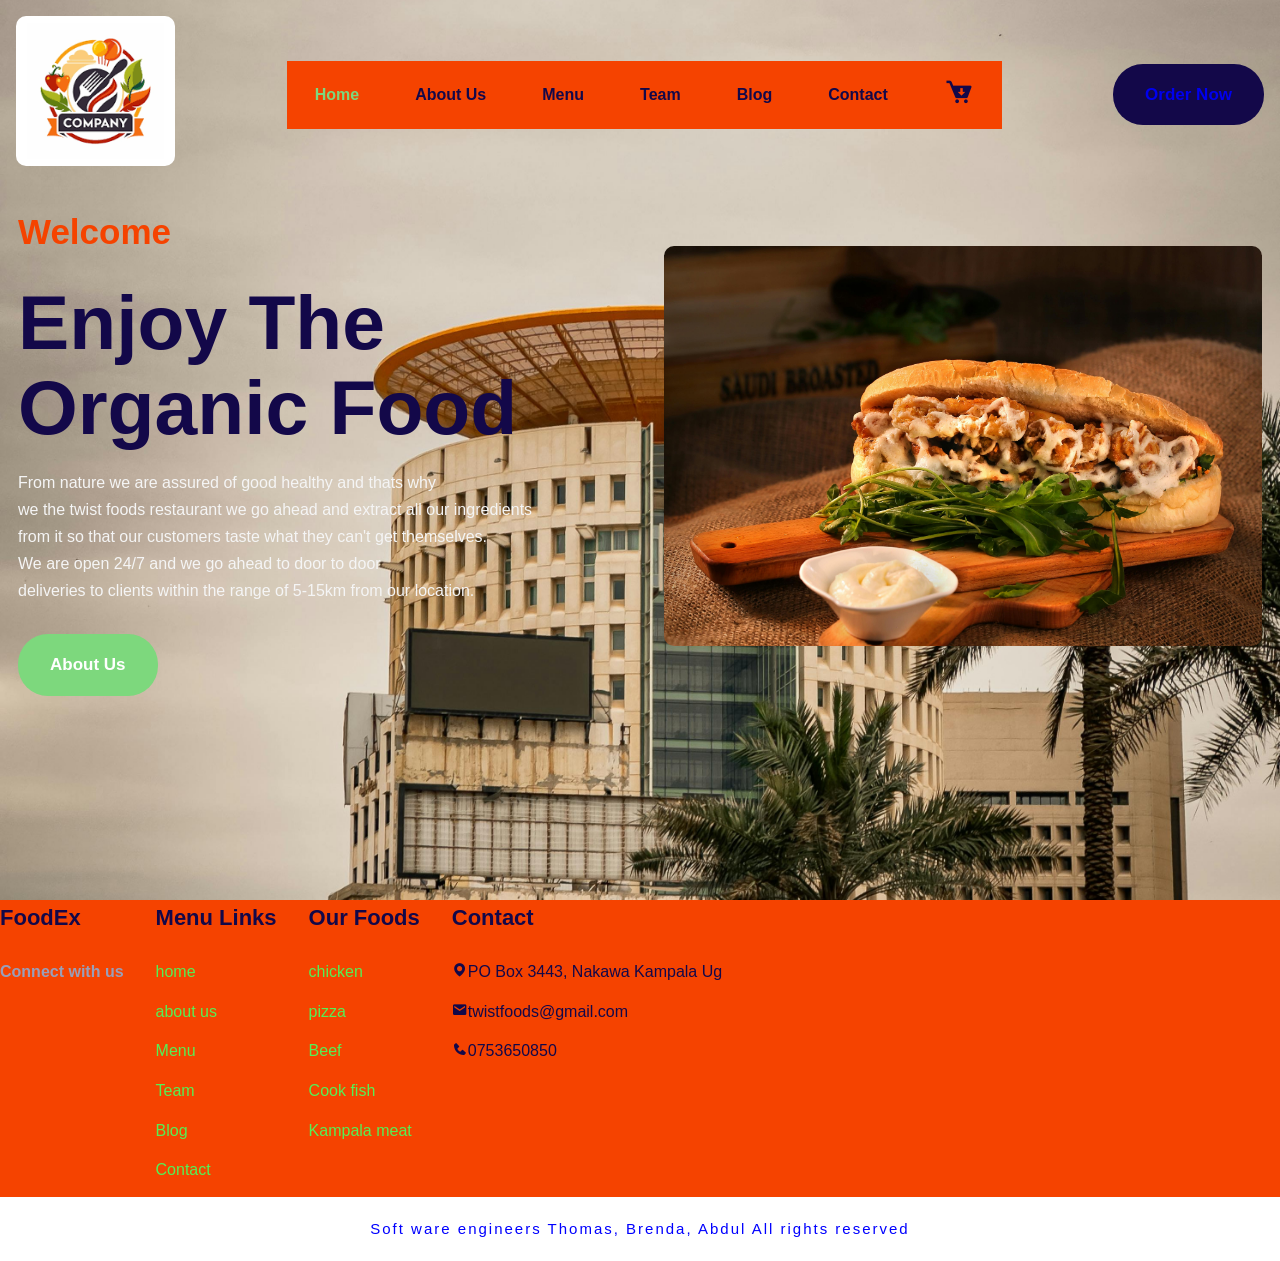
<file: pro.html/index.html>
<!DOCTYPE html>
<html lang="en">
<head>
    <meta charset="UTF-8">
    <meta name="viewport" content="width=device-width, initial-scale=1.0">
    <title>tim</title>
    <link rel="stylesheet" href="css/style.css">
    <link rel="stylesheet"
    href="https://unpkg.com/boxicons@latest/css/boxicons.min.css">

    <link rel="preconnect"href="https://fonts.googleapis.com">
    <link rel="preconnect"href="https://fonts.gstatic.com" crossorigin>
    <link rel="https://fonts.googleapis.com/css2?"
    family="josefin+Sans:wght@100;200;300;400;500;600;700&
    family=Open+Sans:wght@300;400;500;600;700;800&display=swap" rel="stylesheet">
   
</head>
<body>
    <header>
        <a href="#" class="food"><img src="/pro.html/css/images/logo.png" alt="Logo"></a>
        <div class="bx bx-menu" id="menu-icon"></div>
        
        <nav class="nav">
            <a href="index.html" class="active">home</a>
            <a href="about us.html">about us</a>
            <a href="Menu.html">Menu</a>
            <a href="Team.html">Team</a>
            <a href="Blog.html">Blog</a>
            <a href="Contact.html">Contact</a>
            <a href="#" class="cart"><i class='bx bxs-cart-download'></i></a>
        </nav>
    
        <div class="top-btn">
            <a href="#">Order Now</a>
        </div>
    </header>
    
    <section class="home">
        <div class="home-text">
            <h3>Welcome</h3>
            <h1>Enjoy The Organic Food</h1>
            <p>From nature we are assured of good healthy and thats why <br>we the twist foods restaurant we go ahead and extract all our ingredients <br>from it so that our customers taste what they can't get themselves. <br>We are open 24/7 and we go ahead to door to door <br>deliveries to clients within the  range of 5-15km from our location. </p>
            <a href="#" class="btn">About Us</a>
        </div>
        <div class="home-img">
            <img src="/pro.html/css/images/food.jpg" alt="Food Image">
        </div>
    </section>

    <div class="contact">
        <div class="contact-box">
            <h3>FoodEx</h3>
            <h5>Connect with us</h5>

        
        <div class="social">
            <a href=""><i class='bx1-facebook' ></i></a>
            <a href=""><i class='bx bx1-instagram-alt'></i></a>
            <a href=""><i class='bx1-twitter'></i></a>

        </div>
    </div>
    <div class="contact-box">
        <h3>Menu Links</h3>
       <li> <a href="index.html" class="active">home</a></li>
        <li><a href="about us.html">about us</a></li>
        <li><a href="Menu.html">Menu</a></li>
        <li><a href="Team.html">Team</a></li>
        <li><a href="Blog.html">Blog</a></li>
        <li><a href="Contact.html">Contact</a></li>
    </div>
    <div class="contact-box">
        <h3>Our Foods</h3>
        <li><a href="">chicken</a></li>
        <li><a href="">pizza</a></li>
        <li><a href="">Beef</a></li>
        <li><a href="">Cook fish</a></li>
        <li><a href="">Kampala meat</a></li>
        
    </div>
    <div class="contact-box">
        <h3>Contact</h3>
        <li><i class='bx bxs-map' ><span>PO Box 3443, Nakawa Kampala Ug</span></i></li>
        <li><i class='bx bxs-envelope' ><span>twistfoods@gmail.com</span></i></li>
        <li><i class='bx bxs-phone' ><span>0753650850</span></i></li>

    </div>

    </div>
    <div class="end-text">
        <p>Soft ware engineers Thomas, Brenda, Abdul All rights reserved</p>

    </div>

    
</body>
</html>
</file>
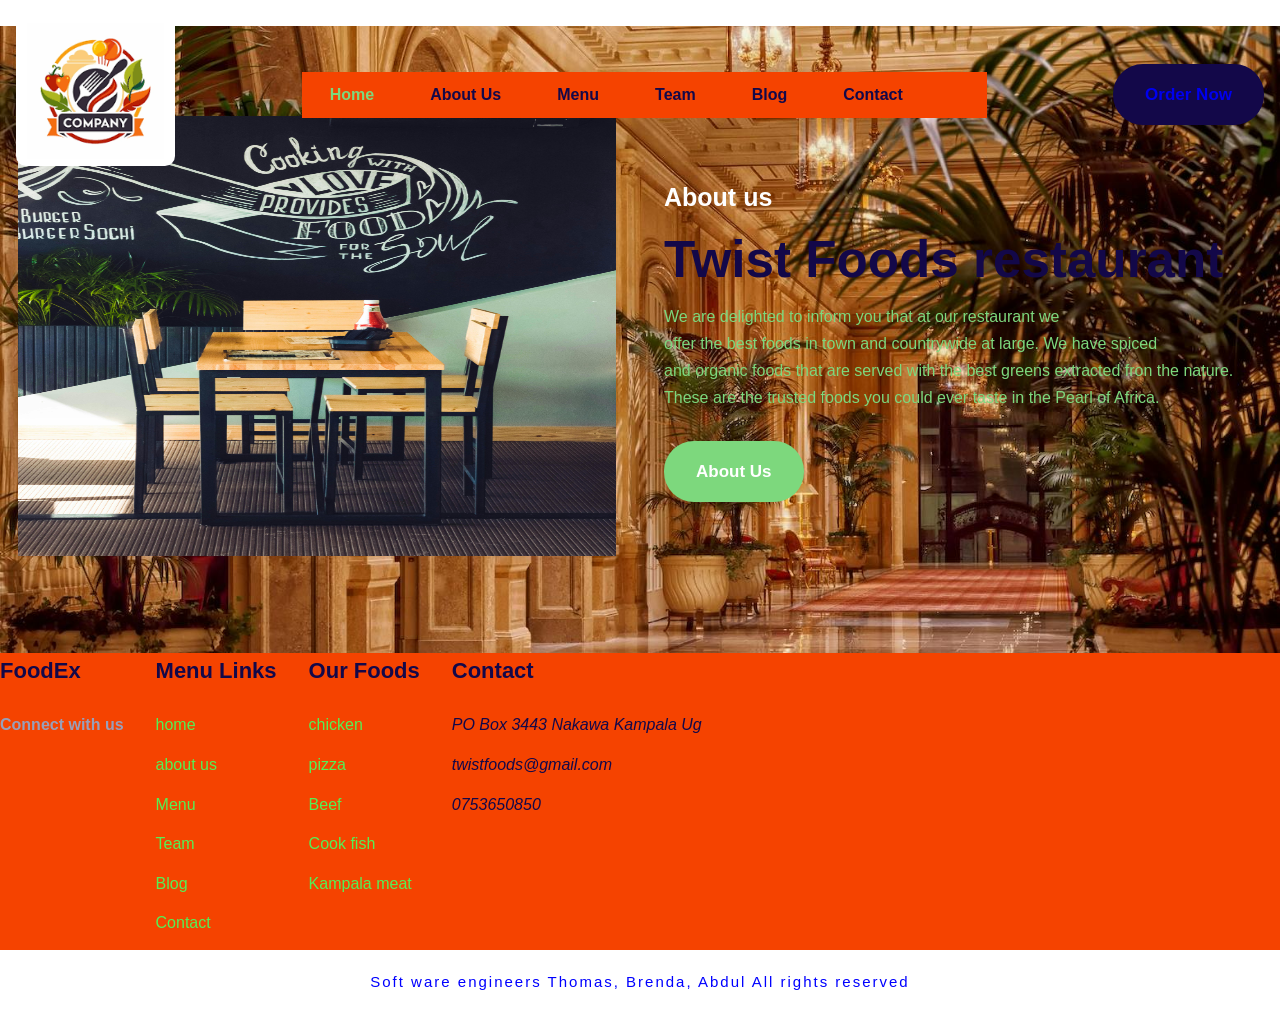
<file: pro.html/about us.html>
<!DOCTYPE html>
<html lang="en">
<head>
    <meta charset="UTF-8">
    <meta name="viewport" content="width=device-width, initial-scale=1.0">
    <link rel="stylesheet" href="css/style.css">
    <title>about us</title>

</head>
<body>
    <header>
        <a href="#" class="food"><img src="/pro.html/css/images/logo.png" alt="Logo"></a>
        <div class="bx bx-menu" id="menu-icon"></div>
        
        <nav class="nav">
            <a href="index.html" class="active">home</a>
            <a href="about us.html">about us</a>
            <a href="Menu.html">Menu</a>
            <a href="Team.html">Team</a>
            <a href="Blog.html">Blog</a>
            <a href="Contact.html">Contact</a>
            <a href="#" class="cart"><i class='bx bxs-cart-download'></i></a>
        </nav>
    
        <div class="top-btn">
            <a href="#">Order Now</a>
        </div>
    </header>
    <br>
    <div class="about">
        <div class="about-img">
            <img src="/pro.html/css/images/about.jpg" >

        </div>
        <div class="about-text">
            <h3>About us</h3>
            <h2> Twist Foods restaurant</h2>
            <p>We are delighted to inform you that at our restaurant we <br>offer the best foods in town and countrywide at large. We have spiced <br>and organic foods that are served with the best greens extracted fron the nature. <br>These are the trusted foods you could ever taste in the Pearl of Africa. </p>
            <a href="#" class="btn">About Us</a>

        </div>

    </div>

    <div class="contact">
        <div class="contact-box">
            <h3>FoodEx</h3>
            <h5>Connect with us</h5>

        
        <div class="social">
            <a href=""><i class='bx1-facebook' ></i></a>
            <a href=""><i class='bx bx1-instagram-alt'></i></a>
            <a href=""><i class='bx1-twitter'></i></a>

        </div>
    </div>
    <div class="contact-box">
        <h3>Menu Links</h3>
       <li> <a href="index.html" class="active">home</a></li>
        <li><a href="about us.html">about us</a></li>
        <li><a href="Menu.html">Menu</a></li>
        <li><a href="Team.html">Team</a></li>
        <li><a href="Blog.html">Blog</a></li>
        <li><a href="Contact.html">Contact</a></li>
    </div>
    <div class="contact-box">
        <h3>Our Foods</h3>
        <li><a href="">chicken</a></li>
        <li><a href="">pizza</a></li>
        <li><a href="">Beef</a></li>
        <li><a href="">Cook fish</a></li>
        <li><a href="">Kampala meat</a></li>
        
    </div>
    <div class="contact-box">
        <h3>Contact</h3>
        <li><i class='bx bxs-map' ><span>PO Box 3443 Nakawa Kampala Ug</span></i></li>
        <li><i class='bx bxs-envelope' ><span>twistfoods@gmail.com</span></i></li>
        <li><i class='bx bxs-phone' ><span>0753650850</span></i></li>

    </div>

    </div>
    <div class="end-text">
        <p>Soft ware engineers Thomas, Brenda, Abdul All rights reserved</p>

    </div>

</body>
</html>
</file>
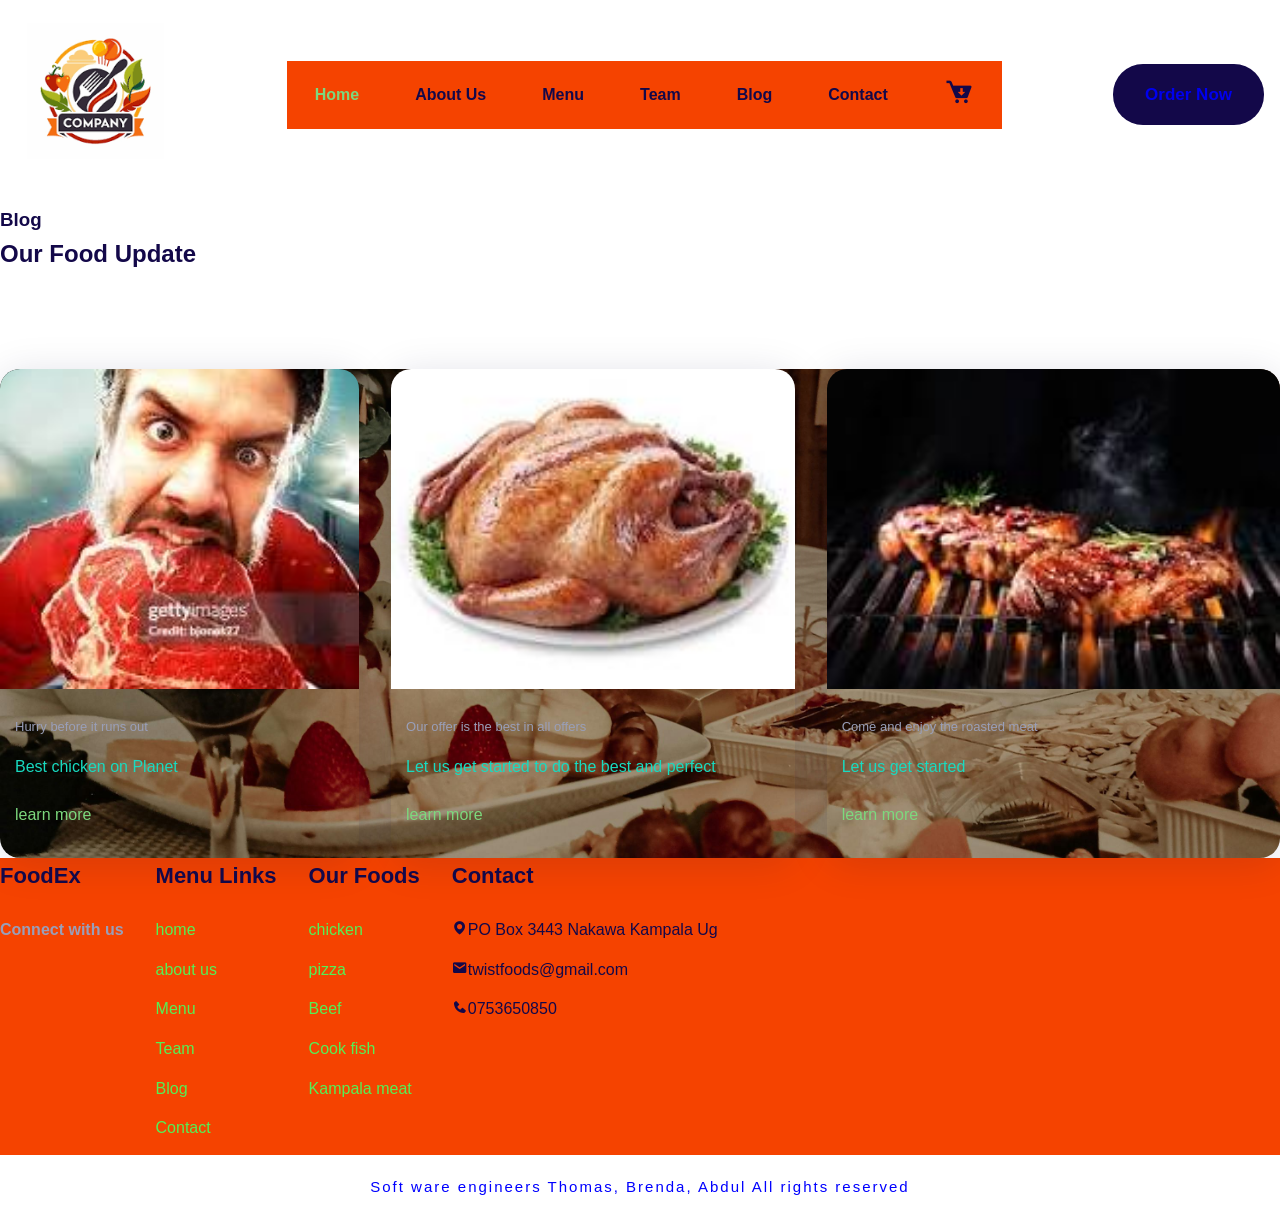
<file: pro.html/Blog.html>
<!DOCTYPE html>
<html lang="en">
<head>
    <meta charset="UTF-8">
    <meta name="viewport" content="width=device-width, initial-scale=1.0">
    <title>tim</title>
    <link rel="stylesheet" href="css/style.css">
    <link rel="stylesheet"
    href="https://unpkg.com/boxicons@latest/css/boxicons.min.css">

    <link rel="preconnect"href="https://fonts.googleapis.com">
    <link rel="preconnect"href="https://fonts.gstatic.com" crossorigin>
    <link rel="https://fonts.googleapis.com/css2?"
    family="josefin+Sans:wght@100;200;300;400;500;600;700&
    family=Open+Sans:wght@300;400;500;600;700;800&display=swap" rel="stylesheet">
   
</head>
<body>
    <header>
        <a href="#" class="food"><img src="/pro.html/css/images/logo.png" alt="Logo"></a>
        <div class="bx bx-menu" id="menu-icon"></div>
        
        <nav class="nav">
            <a href="index.html" class="active">home</a>
            <a href="about us.html">about us</a>
            <a href="Menu.html">Menu</a>
            <a href="Team.html">Team</a>
            <a href="Blog.html">Blog</a>
            <a href="Contact.html">Contact</a>
            <a href="#" class="cart"><i class='bx bxs-cart-download'></i></a>
        </nav>
    
        <div class="top-btn">
            <a href="#">Order Now</a>
        </div>
    </header>
    <br>
    <br>
    <br>
    <br>
    <br>
    <br>
    <br>
    <br>
    <div class="blog">
        <div>
            <h3>Blog</h3>
            <h2>Our Food Update</h2>
            </div>

    </div>
    <div class="blog-content">
        <div class="main">
            <img src="/pro.html/css/images/gready man.jfif" >
            <div class="blog-text">
                <h6>Hurry before it runs out</h6>
                <p>Best chicken on Planet</p>
                <div class="blog-btn">
                    <a href="">learn  more</a>
                    <span><box-icon name='chevrons-right'></box-icon></span>

                </div>
                <div>
                    
                </div>

            </div>

        </div>
        <div class="main">
            <img src="/pro.html/css/images/rosted 2.jfif" >
            <div class="blog-text">
                <h6>Our offer is the best in all offers</h6>
                <p>Let us get started to do the best and perfect</p>
                <div class="blog-btn">
                    <a href="">learn  more</a>
                    <span><box-icon name='chevrons-right'></box-icon></span>

                </div>
                <div>
                    
                </div>

            </div>

        </div>
        <div class="main">
            <img src="/pro.html/css/images/rosted 1.jfif" >
            <div class="blog-text">
                <h6>Come and enjoy the roasted meat</h6>
                <p>Let us get started </p>
                <div class="blog-btn">
                    <a href="">learn  more</a>
                    <span><box-icon name='chevrons-right'></box-icon></span>

                </div>
                <div>
                    
                </div>

            </div>

        </div>

    </div>
    <div class="contact">
        <div class="contact-box">
            <h3>FoodEx</h3>
            <h5>Connect with us</h5>

        
        <div class="social">
            <a href=""><i class='bx1-facebook' ></i></a>
            <a href=""><i class='bx bx1-instagram-alt'></i></a>
            <a href=""><i class='bx1-twitter'></i></a>

        </div>
    </div>
    <div class="contact-box">
        <h3>Menu Links</h3>
       <li> <a href="index.html" class="active">home</a></li>
        <li><a href="about us.html">about us</a></li>
        <li><a href="Menu.html">Menu</a></li>
        <li><a href="Team.html">Team</a></li>
        <li><a href="Blog.html">Blog</a></li>
        <li><a href="Contact.html">Contact</a></li>
    </div>
    <div class="contact-box">
        <h3>Our Foods</h3>
        <li><a href="">chicken</a></li>
        <li><a href="">pizza</a></li>
        <li><a href="">Beef</a></li>
        <li><a href="">Cook fish</a></li>
        <li><a href="">Kampala meat</a></li>
        
    </div>
    <div class="contact-box">
        <h3>Contact</h3>
        <li><i class='bx bxs-map' ><span>PO Box 3443 Nakawa Kampala Ug</span></i></li>
        <li><i class='bx bxs-envelope' ><span>twistfoods@gmail.com</span></i></li>
        <li><i class='bx bxs-phone' ><span>0753650850</span></i></li>

    </div>

    </div>
    <div class="end-text">
        <p>Soft ware engineers Thomas, Brenda, Abdul All rights reserved</p>

    </div>

</body>
</html>
</file>
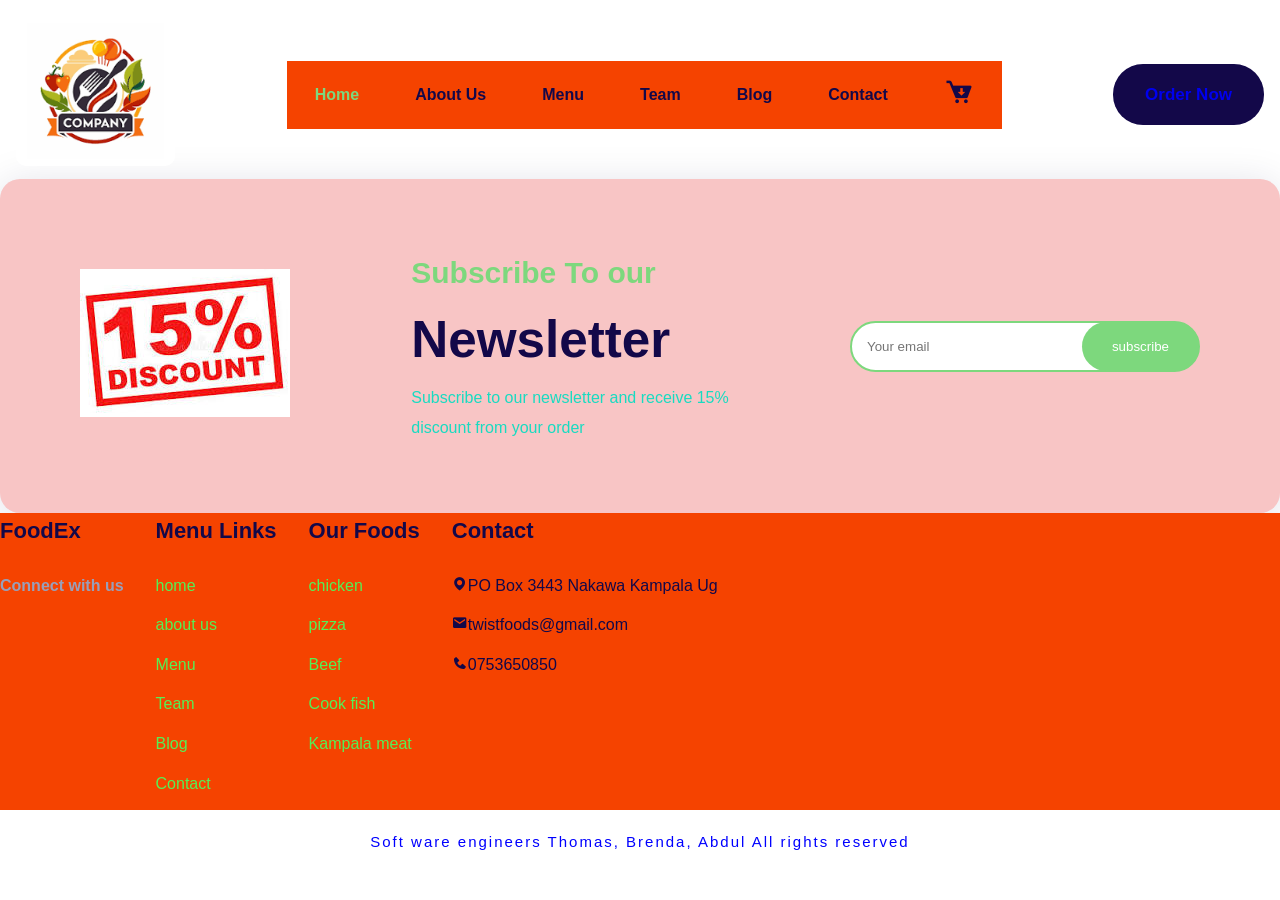
<file: pro.html/Contact.html>
<!DOCTYPE html>
<html lang="en">
<head>
    <meta charset="UTF-8">
    <meta name="viewport" content="width=device-width, initial-scale=1.0">
    <title>tim</title>
    <link rel="stylesheet" href="css/style.css">
    <link rel="stylesheet"
    href="https://unpkg.com/boxicons@latest/css/boxicons.min.css">

    <link rel="preconnect"href="https://fonts.googleapis.com">
    <link rel="preconnect"href="https://fonts.gstatic.com" crossorigin>
    <link rel="https://fonts.googleapis.com/css2?"
    family="josefin+Sans:wght@100;200;300;400;500;600;700&
    family=Open+Sans:wght@300;400;500;600;700;800&display=swap" rel="stylesheet">
   
</head>
<body>
    <header>
        <a href="#" class="food"><img src="/pro.html/css/images/logo.png" alt="Logo"></a>
        <div class="bx bx-menu" id="menu-icon"></div>
        
        <nav class="nav">
            <a href="index.html" class="active">home</a>
            <a href="about us.html">about us</a>
            <a href="Menu.html">Menu</a>
            <a href="Team.html">Team</a>
            <a href="Blog.html">Blog</a>
            <a href="Contact.html">Contact</a>
            <a href="#" class="cart"><i class='bx bxs-cart-download'></i></a>
        </nav>
    
        <div class="top-btn">
            <a href="#">Order Now</a>
        </div>
    </header>
    <br>
    <br>
    <br>
    <br>
    <br>
    <br>
    <br>

    <div class="container">
        <div class="newsletter-content">
            <div class="news-img">
                <img src="/pro.html/css/images/download.jfif" >

            </div>
            <div class="news-text">
                <h3>Subscribe To our</h3>
                <h2>Newsletter</h2>
                <p>Subscribe to our newsletter and receive 15% <br>discount from your order</p>

            </div>
            <div class="letter">
                <form >
                    <input type="email" name="email" placeholder="Your email" required>
                    <input type="submit" value="subscribe" required>
                </form>

            </div>

        </div>

    </div>
    <div class="contact">
        <div class="contact-box">
            <h3>FoodEx</h3>
            <h5>Connect with us</h5>

        
        <div class="social">
            <a href=""><i class='bx1-facebook' ></i></a>
            <a href=""><i class='bx bx1-instagram-alt'></i></a>
            <a href=""><i class='bx1-twitter'></i></a>

        </div>
    </div>
    <div class="contact-box">
        <h3>Menu Links</h3>
       <li> <a href="index.html" class="active">home</a></li>
        <li><a href="about us.html">about us</a></li>
        <li><a href="Menu.html">Menu</a></li>
        <li><a href="Team.html">Team</a></li>
        <li><a href="Blog.html">Blog</a></li>
        <li><a href="Contact.html">Contact</a></li>
    </div>
    <div class="contact-box">
        <h3>Our Foods</h3>
        <li><a href="">chicken</a></li>
        <li><a href="">pizza</a></li>
        <li><a href="">Beef</a></li>
        <li><a href="">Cook fish</a></li>
        <li><a href="">Kampala meat</a></li>
        
    </div>
    <div class="contact-box">
        <h3>Contact</h3>
        <li><i class='bx bxs-map' ><span>PO Box 3443 Nakawa Kampala Ug</span></i></li>
        <li><i class='bx bxs-envelope' ><span>twistfoods@gmail.com</span></i></li>
        <li><i class='bx bxs-phone' ><span>0753650850</span></i></li>

    </div>

    </div>
    <div class="end-text">
        <p>Soft ware engineers Thomas, Brenda, Abdul All rights reserved</p>

    </div>

  </body>
</html>
</file>
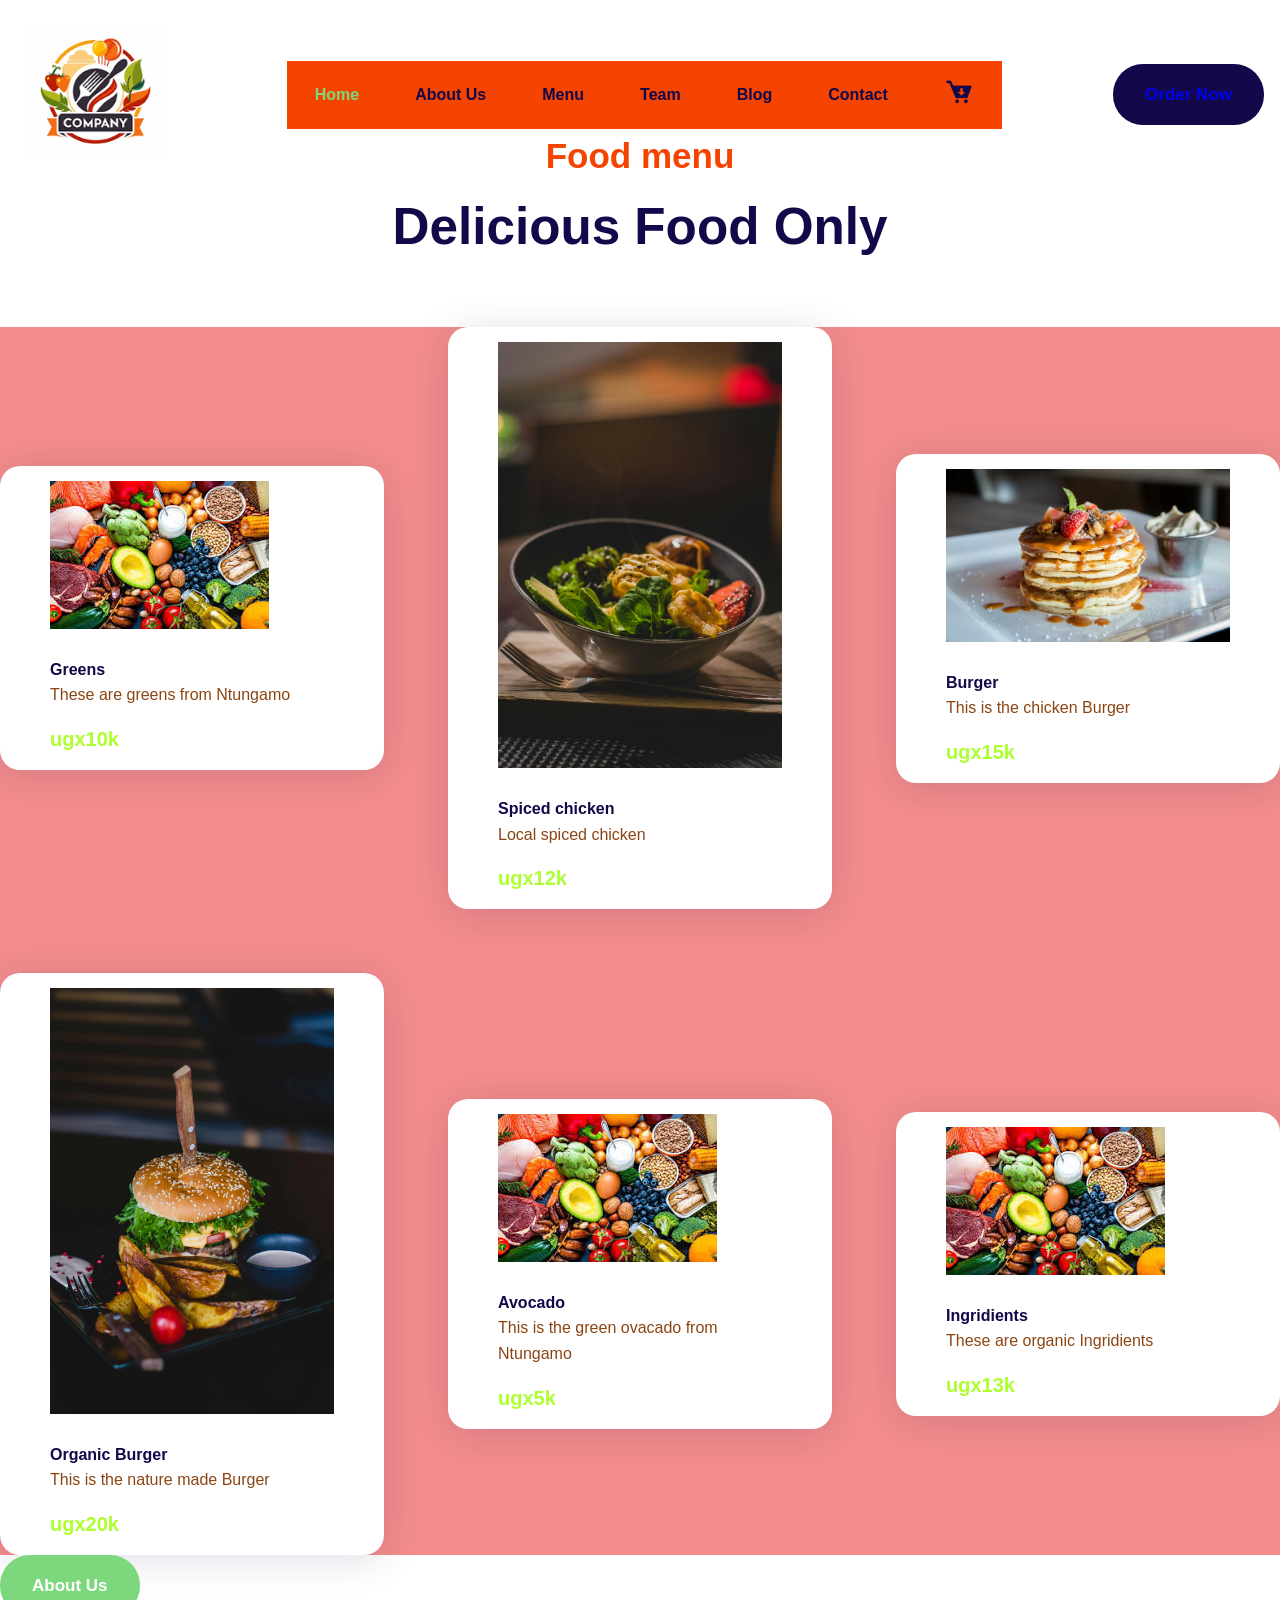
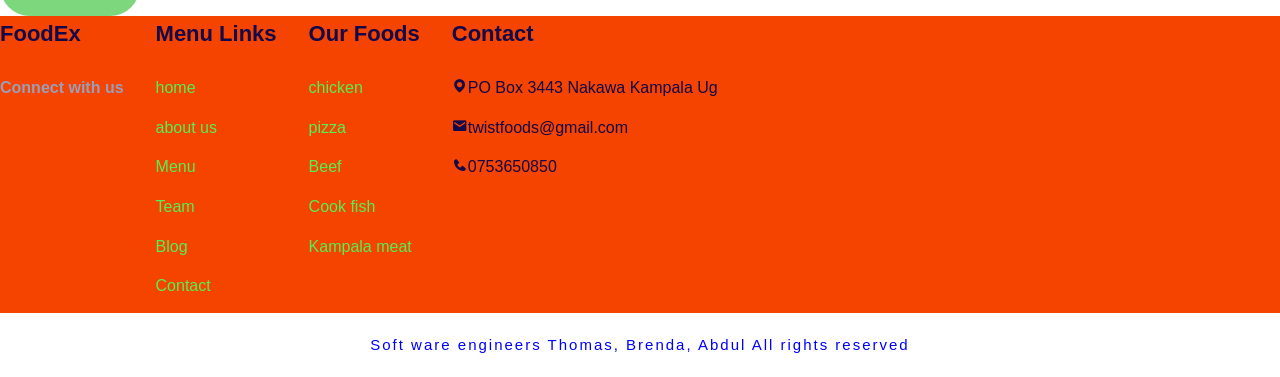
<file: pro.html/Menu.html>
<!DOCTYPE html>
<html lang="en">
<head>
    <meta charset="UTF-8">
    <meta name="viewport" content="width=device-width, initial-scale=1.0">
    <title>menu</title>
    <link rel="stylesheet" href="css/style.css">
    <link rel="stylesheet"
    href="https://unpkg.com/boxicons@latest/css/boxicons.min.css">

    <link rel="preconnect"href="https://fonts.googleapis.com">
    <link rel="preconnect"href="https://fonts.gstatic.com" crossorigin>
    <link rel="https://fonts.googleapis.com/css2?"
    family="josefin+Sans:wght@100;200;300;400;500;600;700&
    family=Open+Sans:wght@300;400;500;600;700;800&display=swap" rel="stylesheet">
</head>
<body>
    <header>
        <a href="#" class="food"><img src="/pro.html/css/images/logo.png" alt="Logo"></a>
        <div class="bx bx-menu" id="menu-icon"></div>
        
        <nav class="nav">
            <a href="index.html" class="active">home</a>
            <a href="about us.html">about us</a>
            <a href="Menu.html">Menu</a>
            <a href="Team.html">Team</a>
            <a href="Blog.html">Blog</a>
            <a href="Contact.html">Contact</a>
            <a href="#" class="cart"><i class='bx bxs-cart-download'></i></a>
        </nav>
    
        <div class="top-btn">
            <a href="#">Order Now</a>
        </div>
    </header>
    <br>
    <br>
    <br>
    <br>
    <br>
    <div class="menu">
        <div class="center-text">
            <h3>Food menu</h3>
            <h2>Delicious Food Only</h2>

        </div>

        <div class="menu-content">
            <div class="box">
                <div class="box-content">
                    <div class="box-img">
                        <img src="/pro.html/css/images/ovacado.jpg" >

                    </div>
                    <div class="box-text">
                        <h4>Greens</h4>
                        <p>These are greens from Ntungamo</p>
                        <h6>ugx10k</h6>

                    </div>

                </div>

            </div>

            <div class="box">
                <div class="box-content">
                    <div class="box-img">
                        <img src="/pro.html/css/images/food5.jpg" >

                    </div>
                    <div class="box-text">
                        <h4>Spiced chicken</h4>
                        <p>Local spiced chicken</p>
                        <h6>ugx12k</h6>

                    </div>

                </div>

            </div>
            <div class="box">
                <div class="box-content">
                    <div class="box-img">
                        <img src="/pro.html/css/images/food4.jpg" >

                    </div>
                    <div class="box-text">
                        <h4>Burger</h4>
                        <p>This is the chicken Burger</p>
                        <h6>ugx15k</h6>

                    </div>

                </div>

            </div>
            <div class="box">
                <div class="box-content">
                    <div class="box-img">
                        <img src="/pro.html/css/images/food3.jpg" >

                    </div>
                    <div class="box-text">
                        <h4>Organic Burger</h4>
                        <p>This is the nature made Burger</p>
                        <h6>ugx20k</h6>

                    </div>

                </div>

            </div>
            <div class="box">
                <div class="box-content">
                    <div class="box-img">
                        <img src="/pro.html/css/images/ovacado.jpg" >

                    </div>
                    <div class="box-text">
                        <h4>Avocado</h4>
                        <p>This is the green ovacado from Ntungamo</p>
                        <h6>ugx5k</h6>

                    </div>

                </div>

            </div>
            <div class="box">
                <div class="box-content">
                    <div class="box-img">
                        <img src="/pro.html/css/images/ovacado.jpg" >

                    </div>
                    <div class="box-text">
                        <h4>Ingridients</h4>
                        <p>These are organic Ingridients</p>
                        <h6>ugx13k</h6>

                    </div>

                </div>

            </div>
           
            



              



        </div>
        <a href="#" class="btn">About Us</a>
    </div>

    <div class="contact">
        <div class="contact-box">
            <h3>FoodEx</h3>
            <h5>Connect with us</h5>

        
        <div class="social">
            <a href=""><i class='bx1-facebook' ></i></a>
            <a href=""><i class='bx bx1-instagram-alt'></i></a>
            <a href=""><i class='bx1-twitter'></i></a>

        </div>
    </div>
    <div class="contact-box">
        <h3>Menu Links</h3>
       <li> <a href="index.html" class="active">home</a></li>
        <li><a href="about us.html">about us</a></li>
        <li><a href="Menu.html">Menu</a></li>
        <li><a href="Team.html">Team</a></li>
        <li><a href="Blog.html">Blog</a></li>
        <li><a href="Contact.html">Contact</a></li>
    </div>
    <div class="contact-box">
        <h3>Our Foods</h3>
        <li><a href="">chicken</a></li>
        <li><a href="">pizza</a></li>
        <li><a href="">Beef</a></li>
        <li><a href="">Cook fish</a></li>
        <li><a href="">Kampala meat</a></li>
        
    </div>
    <div class="contact-box">
        <h3>Contact</h3>
        <li><i class='bx bxs-map' ><span>PO Box 3443 Nakawa Kampala Ug</span></i></li>
        <li><i class='bx bxs-envelope' ><span>twistfoods@gmail.com</span></i></li>
        <li><i class='bx bxs-phone' ><span>0753650850</span></i></li>

    </div>

    </div>
    <div class="end-text">
        <p>Soft ware engineers Thomas, Brenda, Abdul All rights reserved</p>

    </div>

</body>
</html>
</file>
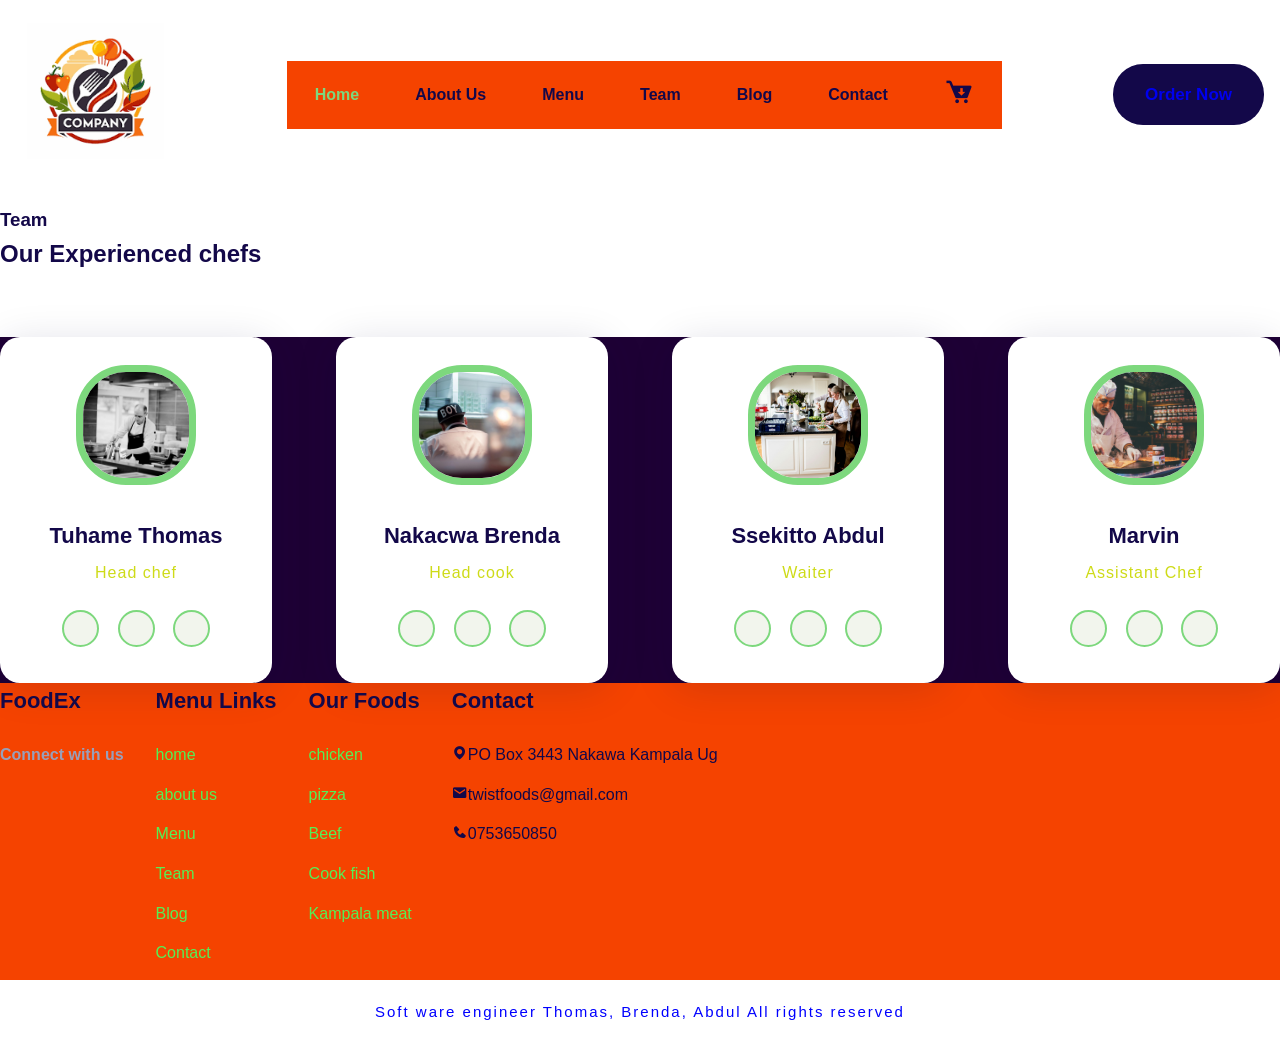
<file: pro.html/Team.html>
<!DOCTYPE html>
<html lang="en">
<head>
    <meta charset="UTF-8">
    <meta name="viewport" content="width=device-width, initial-scale=1.0">
    <title>tim</title>
    <link rel="stylesheet" href="css/style.css">
    <link rel="stylesheet"
    href="https://unpkg.com/boxicons@latest/css/boxicons.min.css">

    <link rel="preconnect"href="https://fonts.googleapis.com">
    <link rel="preconnect"href="https://fonts.gstatic.com" crossorigin>
    <link rel="https://fonts.googleapis.com/css2?"
    family="josefin+Sans:wght@100;200;300;400;500;600;700&
    family=Open+Sans:wght@300;400;500;600;700;800&display=swap" rel="stylesheet">
   
</head>
<body>
    <header>
        <a href="#" class="food"><img src="/pro.html/css/images/logo.png" alt="Logo"></a>
        <div class="bx bx-menu" id="menu-icon"></div>
        
        <nav class="nav">
            <a href="index.html" class="active">home</a>
            <a href="about us.html">about us</a>
            <a href="Menu.html">Menu</a>
            <a href="Team.html">Team</a>
            <a href="Blog.html">Blog</a>
            <a href="Contact.html">Contact</a>
            <a href="#" class="cart"><i class='bx bxs-cart-download'></i></a>
        </nav>
    
        <div class="top-btn">
            <a href="#">Order Now</a>
        </div>
    </header>
    <br>
    <br>
    <br>
    <br>
    <br>
    <br>
    <br>
    <br>
    <div class="team">
        <div>
        <h3>Team</h3>
        <h2>Our Experienced chefs</h2>
        </div>

    </div>
    <div class="team-content">
        <div class="row">
            <div class="team-img">
                <img src="/pro.html/css/images/chief 2.jpg" >

            </div>
            <h4>Tuhame Thomas</h4>
            <p>Head chef</p>
            <div class="team-icon">
                <a href=""><i class='bx bx1-facebook' ></i></a>
                <a href=""><i class='bx bx1-twitter'></i></a>
                <a href=""><i class='bx bx1-instagram-alt'></i></a>
                

            </div>

        </div>
        <div class="row">
            <div class="team-img">
                <img src="/pro.html/css/images/chief 1.jpg" >

            </div>
            <h4>Nakacwa Brenda</h4>
            <p>Head cook</p>
            <div class="team-icon">
                <a href=""><i class='bx bx1-facebook' ></i></a>
                <a href=""><i class='bx bx1-twitter'></i></a>
                <a href=""><i class='bx bx1-instagram-alt'></i></a>
                

            </div>

        </div>
        <div class="row">
            <div class="team-img">
                <img src="/pro.html/css/images/chief 3.jpg" >

            </div>
            <h4>Ssekitto Abdul</h4>
            <p>Waiter</p>
            <div class="team-icon">
                <a href=""><i class='bx bx1-facebook' ></i></a>
                <a href=""><i class='bx bx1-twitter'></i></a>
                <a href=""><i class='bx bx1-instagram-alt'></i></a>
                

            </div>

        </div>
        <div class="row">
            <div class="team-img">
                <img src="/pro.html/css/images/chief 4.png" >

            </div>
            <h4>Marvin</h4>
            <p>Assistant Chef</p>
            <div class="team-icon">
                <a href=""><i class='bx bx1-facebook' ></i></a>
                <a href=""><i class='bx bx1-twitter'></i></a>
                <a href=""><i class='bx bx1-instagram-alt'></i></a>
                

            </div>

        </div>

        






    </div>

    <div class="contact">
        <div class="contact-box">
            <h3>FoodEx</h3>
            <h5>Connect with us</h5>

        
        <div class="social">
            <a href=""><i class='bx1-facebook' ></i></a>
            <a href=""><i class='bx bx1-instagram-alt'></i></a>
            <a href=""><i class='bx1-twitter'></i></a>

        </div>
    </div>
    <div class="contact-box">
        <h3>Menu Links</h3>
       <li> <a href="index.html" class="active">home</a></li>
        <li><a href="about us.html">about us</a></li>
        <li><a href="Menu.html">Menu</a></li>
        <li><a href="Team.html">Team</a></li>
        <li><a href="Blog.html">Blog</a></li>
        <li><a href="Contact.html">Contact</a></li>
    </div>
    <div class="contact-box">
        <h3>Our Foods</h3>
        <li><a href="">chicken</a></li>
        <li><a href="">pizza</a></li>
        <li><a href="">Beef</a></li>
        <li><a href="">Cook fish</a></li>
        <li><a href="">Kampala meat</a></li>
        
    </div>
    <div class="contact-box">
        <h3>Contact</h3>
        <li><i class='bx bxs-map' ><span>PO Box 3443 Nakawa Kampala Ug</span></i></li>
        <li><i class='bx bxs-envelope' ><span>twistfoods@gmail.com</span></i></li>
        <li><i class='bx bxs-phone' ><span>0753650850</span></i></li>

    </div>

    </div>
    <div class="end-text">
        <p>Soft ware engineer Thomas, Brenda, Abdul All rights reserved</p>

    </div>


    </body>
    </html>
</file>
<file: pro.html/css/style.css>
*{
    margin: 0;
    padding:0;
    box-sizing: border-box;
    font-family: 'Josefin Sans',sans-serif;
    list-style: none;
    text-decoration: none;
    scroll-behavior: smooth;
}
:root{
    --bg-color:#ffffff;
    --second-color:#f54300;
    --main-color:#7dd87d;
    --text-color:#130849;
    --other-color:#999fb9;
    --big-font:4.8rem;
    --h2-font:3.2rem;
    --p-font:1rem;
}

body{
    color: var(--text-color);
    background: var(--bg-color);
}
header{
    display: flex;
    justify-content: space-between;
    align-items: center;
    width: 100%;
    position: fixed;
    padding: all .35s ease;
    background: transparent;
    top: 0px;
    right: 0px;
    background-color: rgb(230, 144, 32);
    
    
}
.food img{
    width: 100%;
    width: 150px;
    height: auto;
}
.nav{
    display:flex;
    align-items: center;
    background-color: #f54300;
}
.nav a{
    font-size: var(--p-font);
    color: var(--text-color);
    padding: 10px 28px;
    font-weight: 700;
    transition: all .35s ease;
}
.nav a:hover{
    color:whitesmoke;
}
.nav a.active{
    color: var(--main-color);
}
.nav a.cart{
    font-size: 30px;
}
#menu-icon{
    color: var(--text-color);
    font-size: 40px;
    cursor:pointer;
    display: none;
}
.top-btn{
    display: inline-block;
    background: var(--text-color);
    color: #fff;
    padding: 17px 32px;
    border-radius: 30px;
    border: none;
    font-size: 17px;
    font-weight: 700;

}
section{
    padding:90px 18px;
}
.home {
    height: 990vh;
    width: 100%;
   
    display: grid;
    grid-template-columns: repeat(2, 1fr);
    align-items: center;
    grid-gap: 3rem;
}

.home-text h1 {
    margin: 20px 0;
    font-size: var(--big-font);
    line-height: 1.1; 
}

.home-text h3 {
    color: var(--second-color);
    font-size: 35px;
    font-weight: 600;
}

.home-text p {
    font-size: var(--p-font);
    color: whitesmoke;
    line-height: 27px;
    font-weight: 400;
    margin-bottom: 30px;
    font-family: 'Open Sans',sans-serif;
}

.btn {
    display: inline-block;
    background: var(--main-color);
    color: #fff;
    padding: 17px 32px;
    border-radius: 30px;
    border: none;
    font-size: 17px;
    font-weight: 700;
    transition: all .25s ease;
}

.btn:hover {
    box-shadow: 0px 15px 22px rgba(125, 216, 125, 0.44);
}
.home-img img{
    width: 100%;
    height: 400px;
}
.about{
    display: grid;
    grid-template-columns: repeat(2, 2fr);
    align-items: center;
    grid-gap: 3rem;*{
    margin: 0;
    padding:0;
    box-sizing: border-box;
    font-family: 'Josefin Sans',sans-serif;
    list-style: none;
    text-decoration: none;
    scroll-behavior: smooth;
}
:root{
    --bg-color:#ffffff;
    --second-color:#f54300;
    --main-color:#7dd87d;
    --text-color:#130849;
    --other-color:#999fb9;
    --big-font:4.8rem;
    --h2-font:3.2rem;
    --p-font:1rem;
}

body{
    color: var(--text-color);
    background: var(--bg-color);
}
header{
    display: flex;
    justify-content: space-between;
    align-items: center;
    width: 100%;
    position: fixed;
    padding: all .35s ease;
    background: transparent;
    top: 0px;
    right: 0px;
    z-index: 1;
    background-color: rgb(230, 144, 32);
}
.food img{
    width: 100%;
    width: 150px;
    height: auto;
    object-fit: cover;
}
.nav{
    display:flex;
    align-items: center;
}
.nav a{
    font-size: var(--p-font);
    color: var(--text-color);
    padding: 10px 28px;
    font-weight: 700;
    transition: all .35s ease;
    text-transform: capitalize;
}
.nav a:hover{
    color: whitesmoke;
}
.nav a.active{
    color: var(--main-color);
}
.nav a.cart{
    font-size: 30px;
}
#menu-icon{
    color: var(--text-color);
    font-size: 40px;
    cursor:pointer;
    display: none;
}
.top-btn{
    display: inline-block;
    background: var(--text-color);
    color: #fff;
    padding: 17px 32px;
    border-radius: 30px;
    border: none;
    font-size: 17px;
    font-weight: 700;
    cursor: pointer;
}
section{
    padding:90px 18px;
}
.home {
    height: 100vh;
    width: 100%;
    display: grid;
    grid-template-columns: repeat(2, 1fr);
    align-items: center;
    grid-gap: 3rem;
    padding: 90px 18px;
}
.home-text h1 {
    margin: 20px 0;
    font-size: var(--big-font);
    line-height: 1.1; 
}
.home-text h3 {
    color: var(--second-color);
    font-size: 35px;
    font-weight: 600;
}
.home-text p {
    font-size: var(--p-font);
    color: whitesmoke;
    line-height: 27px;
    font-weight: 400;
    margin-bottom: 30px;
    font-family: 'Open Sans',sans-serif;
}
.btn {
    display: inline-block;
    background: var(--main-color);
    color: #fff;
    padding: 17px 32px;
    border-radius: 30px;
    border: none;
    font-size: 17px;
    font-weight: 700;
    transition: all .25s ease;
    cursor: pointer;
}
.btn:hover {
    box-shadow: 0px 15px 22px rgba(125, 216, 125, 0.44);
}
.home-img img{
    width: 100%;
    height: 400px;
    object-fit: cover;
}
.about{
    display: grid;
    grid-template-columns: repeat(2, 2fr);
    align-items: center;
    grid-gap: 3rem;
    padding: 90px 18px;
}**{
    margin: 0;
    padding:0;
    box-sizing: border-box;
    font-family: 'Josefin Sans',sans-serif;
    list-style: none;
    text-decoration: none;
    scroll-behavior: smooth;
}
:root{
    --bg-color:#ffffff;
    --second-color:#f54300;
    --main-color:#7dd87d;
    --text-color:#130849;
    --other-color:#999fb9;
    --big-font:4.8rem;
    --h2-font:3.2rem;
    --p-font:1rem;
}

body{
    color: var(--text-color);
    background: var(--bg-color);
    line-height: 1.6;
    font-size: 16px;
}
header{
    display: flex;
    justify-content: space-between;
    align-items: center;
    width: 100%;
    position: fixed;
    padding: 1rem;
    background: transparent;
    top: 0px;
    right: 0px;
    z-index: 1;
    transition: all 0.5s ease;
}
header.sticky{
    background: var(--bg-color);
    padding: 0.5rem;
    box-shadow: 0 2px 4px rgba(0,0,0,0.1);
}
.food img{
    width: 100%;
    height: 150px;
    object-fit: cover;
    border-radius: 10px;
}
.nav{
    display:flex;
    align-items: center;
}
.nav a{
    font-size: var(--p-font);
    color: var(--text-color);
    padding: 10px 28px;
    font-weight: 700;
    transition: all .35s ease;
    text-transform: capitalize;
}
.nav a:hover{
    color: whitesmoke;
}
.nav a.active{
    color: var(--main-color);
}
.nav a.cart{
    font-size: 30px;
}
#menu-icon{
    color: var(--text-color);
    font-size: 40px;
    cursor:pointer;
    display: none;
}
.top-btn{
    display: inline-block;
    background: var(--text-color);
    color: #fff;
    padding: 17px 32px;
    border-radius: 30px;
    border: none;
    font-size: 17px;
    font-weight: 700;
    cursor: pointer;
}
section{
    padding:90px 18px;
}
.home {
    height: 100vh;
    width: 100%;
    display: grid;
    grid-template-columns: repeat(2, 1fr);
    align-items: center;
    grid-gap: 3rem;
    padding: 90px 18px;
}
.home-text h1 {
    margin: 20px 0;
    font-size: var(--big-font);
    line-height: 1.1; 
}
.home-text h3 {
    color: var(--second-color);
    font-size: 35px;
    font-weight: 600;
}
.home-text p {
    font-size: var(--p-font);
    color: whitesmoke;
    line-height: 27px;
    font-weight: 400;
    margin-bottom: 30px;
    font-family: 'Open Sans',sans-serif;
}
.btn {
    display: inline-block;
    background: var(--main-color);
    color: #fff;
    padding: 17px 32px;
    border-radius: 30px;
    border: none;
    font-size: 17px;
    font-weight: 700;
    transition: all .25s ease;
    cursor: pointer;
}
.btn:hover {
    box-shadow: 0px 15px 22px rgba(125, 216, 125, 0.44);
}
.home-img img{
    width: 100%;
    height: 400px;
    object-fit: cover;
    border-radius: 10px;
}
.about{
    display: grid;
    grid-template-columns: repeat(2, 2fr);
    align-items: center;
    grid-gap: 3rem;
    padding: 90px 18px;
}    margin: 0;
    padding:0;
    box-sizing: border-box;
    font-family: 'Josefin Sans',sans-serif;
    list-style: none;
    text-decoration: none;
    scroll-behavior: smooth;
}
:root{
    --bg-color:#ffffff;
    --second-color:#f54300;
    --main-color:#7dd87d;
    --text-color:#130849;
    --other-color:#999fb9;
    --big-font:4.8rem;
    --h2-font:3.2rem;
    --p-font:1rem;
}

body{
    color: var(--text-color);
    background: var(--bg-color);
    line-height: 1.6;
    font-size: 16px;
}
header{
    display: flex;
    justify-content: space-between;
    align-items: center;
    width: 100%;
    position: fixed;
    padding: 1rem;
    background: transparent;
    top: 0px;
    right: 0px;
    z-index: 1;
    transition: all 0.5s ease;
}
header.sticky{
    background: var(--other-color);
    padding: 0.5rem;
    box-shadow: 0 2px 4px rgba(0,0,0,0.1);
}
.food img{
    width: 100%;
    height: 150px;
    object-fit: cover;
    border-radius: 10px;
}
.nav{
    display:flex;
    align-items: center;
}
.nav a{
    font-size: var(--p-font);
    color: var(--text-color);
    padding: 10px 28px;
    font-weight: 700;
    transition: all .35s ease;
    text-transform: capitalize;
}
.nav a:hover{
    color: whitesmoke;
}
.nav a.active{
    color: var(--main-color);
}
.nav a.cart{
    font-size: 30px;
}
#menu-icon{
    color: var(--text-color);
    font-size: 40px;
    cursor:pointer;
    display: none;
}
.top-btn{
    display: inline-block;
    background: var(--text-color);
    color: #fff;
    padding: 17px 32px;
    border-radius: 30px;
    border: none;
    font-size: 17px;
    font-weight: 700;
    cursor: pointer;
}
section{
    padding:90px 18px;
}
.home {
    height: 100vh;
    width: 100%;
    display: grid;
    grid-template-columns: repeat(2, 1fr);
    align-items: center;
    grid-gap: 3rem;
    padding: 90px 18px;
    background: url(images/home.jpg);
    background-position: center;
    background-repeat: none;
    background-size: cover;
}
.home-text h1 {
    margin: 20px 0;
    font-size: var(--big-font);
    line-height: 1.1; 
}
.home-text h3 {
    color: var(--second-color);
    font-size: 35px;
    font-weight: 600;
}
.home-text p {
    font-size: var(--p-font);
    color: whitesmoke;
    line-height: 27px;
    font-weight: 400;
    margin-bottom: 30px;
    font-family: 'Open Sans',sans-serif;
}
.btn {
    display: inline-block;
    background: var(--main-color);
    color: #fff;
    padding: 17px 32px;
    border-radius: 30px;
    border: none;
    font-size: 17px;
    font-weight: 700;
    transition: all .25s ease;
    cursor: pointer;
}
.btn:hover {
    box-shadow: 0px 15px 22px rgba(125, 216, 125, 0.44);
}
.home-img img{
    width: 100%;
    height: 400px;
    object-fit: cover;
    border-radius: 10px;
}
.about{
    background: url(images/best.jpg);
    background-size: cover;
    background-position: center;
    display: grid;
    grid-template-columns: repeat(2, 2fr);
    align-items: center;
    grid-gap: 3rem;
    padding: 90px 18px;
}
.about-img img{
    width:100%;
    height: 440px;
}
.about-text h2{
    margin: 15px 0px 15px;
    font-size: var(--h2-font);
    line-height: 1.1;
}
.about-text h3{
    color: #ffffff;
    font-size: 25px;
    font-weight: 600;
}
.about-text p{
    font-size: var(--p-font);
    color: var(--main-color);
    line-height: 27px;
    font-weight: 400;
    margin-bottom: 30px;
    font-family: 'Open Sans',sans-serif;
}
.center-text{
    text-align: center;
}
.center-text h2{
    margin: 15px 0px;
    font-size: var(--h2-font);
    line-height: 1.1;
}
.center-text h3{
    color: var(--second-color);
    font-size: 35px;
    font-weight: 600;
}
.menu-content{
    display:grid;
    grid-template-columns: repeat(auto-fit,minmax(300px,auto));
    grid-gap:4rem;
    align-items: center;
    margin-top: 4.5rem;
    cursor: pointer;
    background: #f38c8c;
}
.box{
    padding:15px 50px 15px 50px;
    background: var(--bg-color);
    box-shadow: 0px 5px 40px rgb(19 8 73/13%);
    border-radius: 20px;
    transition: all .40s ease;
}
.box-content{
    display: flex;
    flex-wrap: wrap;
    align-items: center;
    justify-content: space-between;
    gap: 20px;
}
.box-img img{
    width: 100%;
    height: auto;

}
.about-text h4{
    color: var(--text-color);
    font-size: 28px;
    font-weight: 700;
    margin-bottom: 10px;
}
.box-text p{
    font-size: var(--p-font);
    color: saddlebrown;
    font-weight: 400;
    margin-bottom: 15px;
    font-family: 'Open Sans',sans-serif;
}
.box-text h6{
    color: greenyellow;
    font-size: 20px;
    font-weight: 600;
}
.box:hover{
    transform: scale(1.1);
}
.box-btn{
    text-align: center;
    margin-top: 5rem;
}


.team-content{
    display:grid;
    grid-template-columns: repeat(auto-fit,minmax(250px,auto));
    grid-gap:4rem;
    align-items: center;
    margin-top: 4rem;
    cursor: pointer;
    background: #1e0135;
    text-align: center;
}
.row{
    padding: 28px 30px;
    background: var(--bg-color);
    box-shadow: 0px 5px 40px rgb(19 8 73/13%);
    border-radius: 20px;
    transition: all .40s ease;
}
.team-img img{
    height: 120px;
    width: 120px;
    object-fit: cover;
    border-radius: 50px;
    border: 7px solid var(--main-color);
    margin-bottom: 25px;
}
.row h4{
    font-size: 22px;
    font-weight: 700;
    color: var(--text-color);
    margin-bottom: 7px;
}
.row p{
    font-size: var(--p-font);
    color: rgb(206, 219, 24);
    font-weight: 400;
    margin-bottom: 25px;
    font-family: 'Open Sans',sans-serif;
    letter-spacing: 1px;

}
.team-icon i{
    display: inline-block;
    width: 37px;
    height: 37px;
    background: rgb(242, 245, 237);
    color: aqua;
    border: 2px solid var(--main-color);
    border-radius: 50%;
    display: inline-flex;
    align-items: center;
    justify-content: center;
    font-size: 20px;
    margin: 0 7px;
    transition: all .40ps ease;

}
.team-icon i:hover{
    transform: scale(1.2);
    background: var(--main-color);
    color: aquamarine;
}
.row:hover{
    transform: scale(1.1);
}
.container{
    padding: 70px 80px;
    box-shadow: 0px 5px 40px rgb(19 8 73/13%);
    border-radius: 20px;
    background: #f8c5c5;

}
.newsletter-content{
    display: flex;
    flex-wrap: wrap;
    align-items: center;
    justify-content: space-between;
    gap: 40px;
}
.news-text h2{
    margin: 15px 0px 15px;
    font-size: var(--h2-font);
    line-height: 1.1;

}
.news-text h3{
    color: #7dd87d;
    font-size: 30px;
    font-weight: 600;
}
.news-text p{
    font-size: var(--p-font);
    color: rgb(24, 219, 193);
    font-weight: 400;
    line-height: 30px;
    font-family: 'Open Sans',sans-serif;
    
}
.letter form{
    position:relative;
    width: 350px;
    max-width: 100%;
}
.letter form input:first-child{
    display: inline-block;
    width: 100%;
    padding: 16px 13px 16px 15px;
    border: 2px solid var(--main-color);
    outline: none;
    border-radius: 30px;

}
.letter form input:last-child{
    position: absolute;
    display: inline-block;
    outline: none;
    border: none;
    padding: 17px 30px;
    border-radius: 30px;
    background: var(--main-color);
    color: #fff;
    top: 1px;
    right: 1px;
    cursor: pointer;
}
.blog{
  
}
.blog-content{
    background: url(images/service.jpg);
    background-size:cover;
    background-position: center;
    display:grid;
    grid-template-columns: repeat(auto-fit,minmax(300px,auto));
    grid-gap:2rem;
    align-items: center;
    margin-top: 6rem;
    cursor: pointer;
    border-radius: 20px;
}
.main{
    padding: 0px 0px 10px 0px;
    border-radius: 20px;
    box-shadow: 0px 5px 40px rgb(19 8 73/13%);
    transition: all .40s ease;
}
.blog-content img{
      width:100%;
      height:320px;
      object-fit: cover;
      border-radius: 20px 20px 0px 0px;
}
.blog-text{
    padding: 20px 15px;
}
.blog-text h6{
    font-size: 13px;
    font-weight: 400;
    color: var(--other-color);
    margin-bottom: 15px;
}
.blog-text h4{
    font-size: 19px;
    line-height: 1.2;
    font-weight: 700;
    color: var(--text-color);
    margin-bottom: 10px;
    transition: all .30s ease;
}
.blog-text p{
    font-size: var(--p-font);
    color: rgb(24, 219, 193);
    font-weight: 400;
    line-height: 30px;
    font-family: 'Open Sans',sans-serif;
    margin-bottom: 20px;
}
.blog-btn{
    display: flex;
    align-items: center;
}
.blog-btn a{
    font-size: var(--p-font);
    color: var(--main-color);
    margin-right: 10px;
}
.blog-btn{
    font-size: 19px;
    color: var(--main-color);
}
.blog-text h4:hover{
    color: var(--main-color);
}
.main:hover{
    transform: scale(1.04) translateY(-5px);
}
.contact{
    display: flex;
    grid-template-columns: repeat(auto-fit,mimax(200px,auto));
    grid-gap: 2rem;
    background-color: #f54300;

}

.contact-box h3{
    margin-bottom: 1.5rem;
    font-size: 22px;
}
.contact-box h5{
    font-size: 16px;
    font-weight: 600;
    color: var(--other-color);
}
.social{
    display: flex;
    margin-top: 1.7rem;
}
.social i{
       font-size: 24px;
       margin-right: 1rem;
       color: var(--main-color);
       transition: all .40s ease;
}
.social i:hover{
    transform: scale(1.1);
}
.contact-box li{
    margin-bottom: 14px;
}
.contact-box li a{
    display: block;
    color: rgb(85, 240, 85);
    font-size: var(--p-font);
    transition: all  .35s ease;
}
.contact-box li a:hover{
      transform: rotateX('angle');
      color: pink;
}
.end-text{
    text-align: center;
}
.end-text p{
    color: blue;
    font-size: 15px;
    letter-spacing: 2px;
    padding: 20px;
}
</file>
